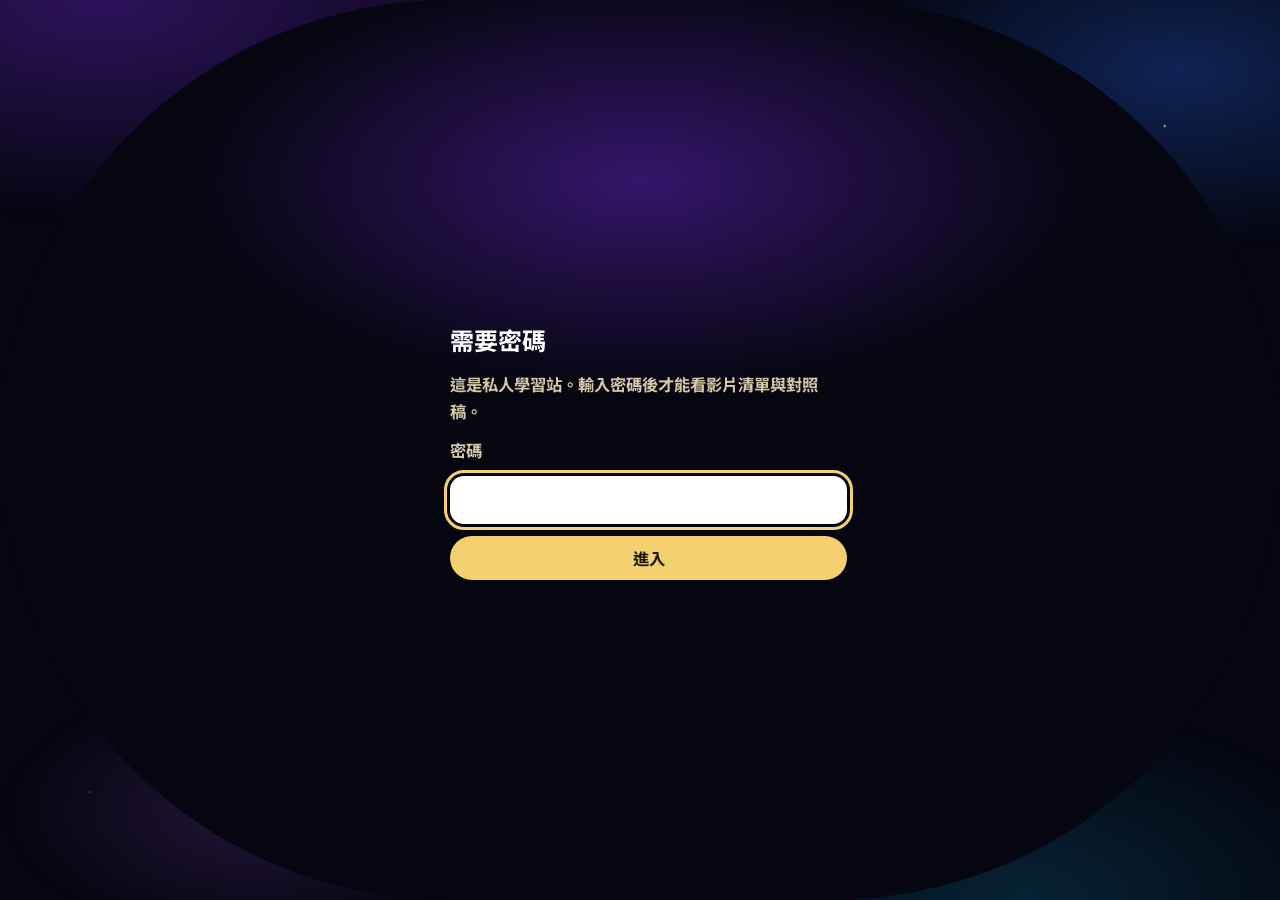
<file: index.html>
<!DOCTYPE html>
<html lang="zh-Hant" data-theme="dark">
<head>
  <meta charset="utf-8">
  <meta name="viewport" content="width=device-width, initial-scale=1">
  <meta name="robots" content="noindex, nofollow">
  <title>影片對照稿入口</title>
  <script>
    document.documentElement.dataset.theme =
      localStorage.getItem("video-transcripts-theme") === "light" ? "light" : "dark";
  </script>
  <link rel="stylesheet" href="assets/styles.css?v=6">
</head>
<body>
  <div class="starfield" aria-hidden="true"></div>
  <div id="gate" class="open" role="dialog" aria-modal="true" aria-labelledby="gate-title">
    <form id="gate-form" class="gate-form">
      <h1 id="gate-title">需要密碼</h1>
      <p>這是私人學習站。輸入密碼後才能看影片清單與對照稿。</p>
      <label for="gate-input">密碼</label>
      <input id="gate-input" type="password" autocomplete="current-password" required>
      <button type="submit">進入</button>
      <p id="gate-err" class="gate-err" hidden>密碼不對，再試一次。</p>
    </form>
  </div>

  <main class="wrap" hidden id="app">
    <div class="catalog-top">
      <button type="button" class="icon-btn" id="theme-toggle" aria-pressed="true" aria-label="切換為淺色模式" title="淺色模式">
        <svg class="icon-sun" viewBox="0 0 24 24" aria-hidden="true">
          <path d="M12 3v2M12 19v2M5 12H3M21 12h-2M6.3 6.3 4.9 4.9M19.1 19.1l-1.4-1.4M17.7 6.3l1.4-1.4M4.9 19.1l1.4-1.4"/>
          <circle cx="12" cy="12" r="4"/>
        </svg>
        <svg class="icon-moon" viewBox="0 0 24 24" aria-hidden="true">
          <path d="M21 14.3A8.4 8.4 0 1 1 9.7 3 7 7 0 0 0 21 14.3z"/>
        </svg>
      </button>
    </div>
    <header>
      <h1>影片對照稿</h1>
      <p class="lede">邊看影片、邊看中英對照逐字稿。點時間戳會跳到該段。之後同系列影片也會放在這裡。</p>
    </header>
    <section class="card">
      <h2>怎麼用</h2>
      <ol>
        <li>點「打開對照稿」。</li>
        <li>左邊是影片（約佔 2/3），右邊是逐字稿（約佔 1/3）。手機則影片在上。</li>
        <li>點某一段，影片會跳到該時間。章節列預設收合，需要時再展開。</li>
        <li>可用「中文／對照／英文」切換，右上角可切銀河暗黑／淺色。</li>
      </ol>
    </section>
    <section class="card">
      <h2>影片清單</h2>
      <ul class="list" id="video-list"></ul>
    </section>
    <footer class="note">
      <p>逐字稿依英文字幕整理並譯成繁中，供個人學習用。原片版權屬作者。</p>
    </footer>
  </main>

  <script src="assets/theme.js?v=5"></script>
  <script src="assets/auth.js?v=2"></script>
  <script>
    async function boot() {
      window.videoTranscriptsTheme.initTheme();
      await window.videoTranscriptsAuth.maybeGate();
      document.getElementById("app").hidden = false;
      const videos = await fetch("videos.json").then((r) => r.json());
      const list = document.getElementById("video-list");
      list.innerHTML = videos.map((v) => `
        <li class="row">
          <div>
            <strong>${v.titleZh}</strong>
            <span class="meta">${v.titleEn} · ${v.channel} · ${v.duration}</span>
            <span class="meta">${v.summary || ""}</span>
          </div>
          <a class="open" href="videos/${v.slug}/">打開對照稿</a>
        </li>
      `).join("");
    }
    boot();
  </script>
</body>
</html>
</file>
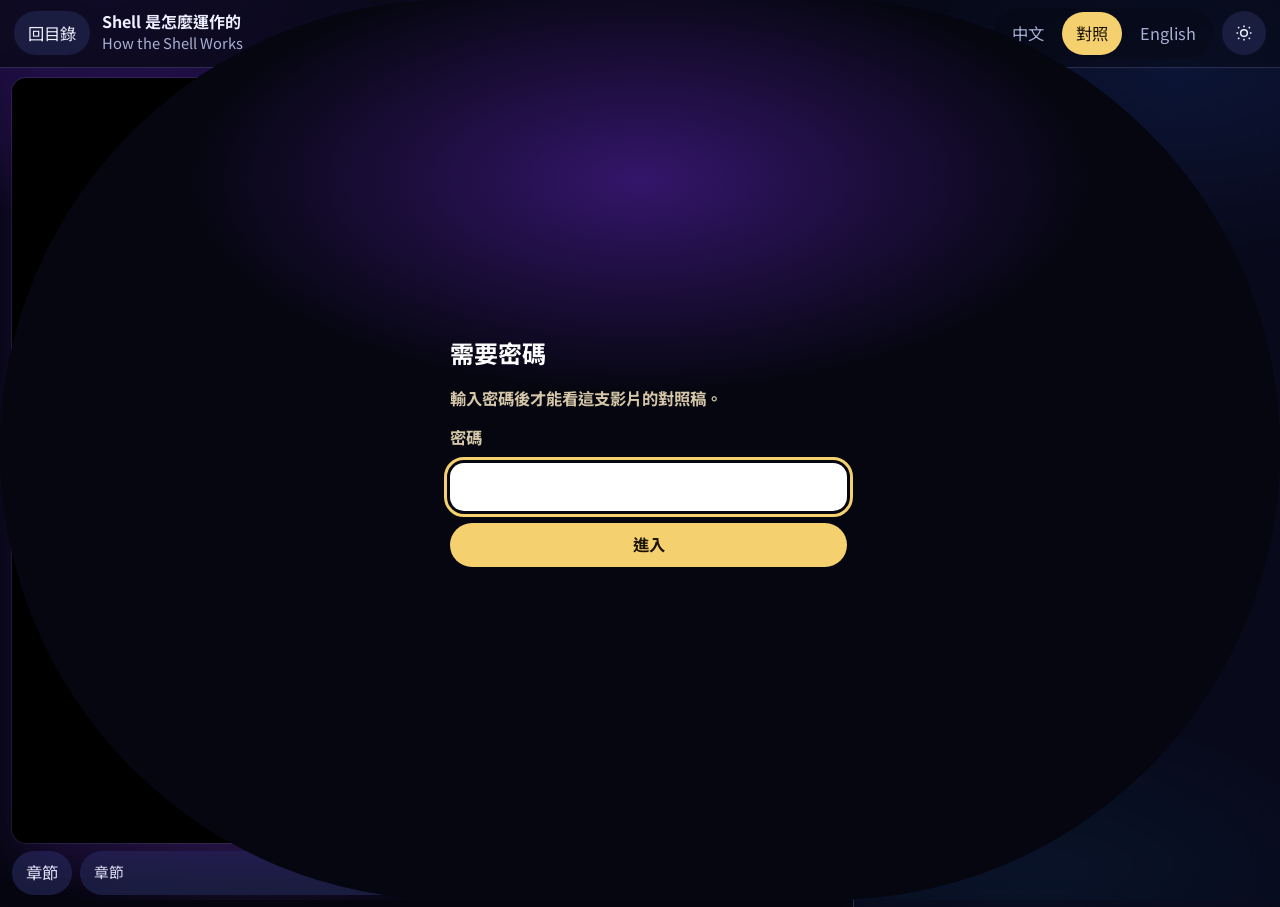
<file: videos/how-the-shell-works/index.html>
<!DOCTYPE html>
<html lang="zh-Hant" data-theme="dark">
<head>
  <meta charset="utf-8">
  <meta name="viewport" content="width=device-width, initial-scale=1">
  <meta name="robots" content="noindex, nofollow">
  <title>Shell 是怎麼運作的</title>
  <script>
    document.documentElement.dataset.theme =
      localStorage.getItem("video-transcripts-theme") === "light" ? "light" : "dark";
  </script>
  <link rel="stylesheet" href="../../assets/styles.css?v=6">
</head>
<body data-slug="how-the-shell-works" data-youtube-id="hV3_XZXeDQo" data-lang="both">
  <div class="starfield" aria-hidden="true"></div>
  <div id="gate" class="open" role="dialog" aria-modal="true" aria-labelledby="gate-title">
    <form id="gate-form" class="gate-form">
      <h1 id="gate-title">需要密碼</h1>
      <p>輸入密碼後才能看這支影片的對照稿。</p>
      <label for="gate-input">密碼</label>
      <input id="gate-input" type="password" autocomplete="current-password" required>
      <button type="submit">進入</button>
      <p id="gate-err" class="gate-err" hidden>密碼不對，再試一次。</p>
    </form>
  </div>

  <header class="site-header">
    <a class="ghost" href="../../">回目錄</a>
    <div>
      <h1 id="video-title">Shell 是怎麼運作的</h1>
      <span class="meta" id="video-sub">How the Shell Works</span>
    </div>
    <div class="header-actions">
      <div class="seg" role="group" aria-label="逐字稿語言">
        <button type="button" data-lang-btn="zh">中文</button>
        <button type="button" data-lang-btn="both" aria-pressed="true">對照</button>
        <button type="button" data-lang-btn="en">English</button>
      </div>
      <button type="button" class="icon-btn" id="theme-toggle" aria-pressed="true" aria-label="切換為淺色模式" title="淺色模式">
        <svg class="icon-sun" viewBox="0 0 24 24" aria-hidden="true">
          <path d="M12 3v2M12 19v2M5 12H3M21 12h-2M6.3 6.3 4.9 4.9M19.1 19.1l-1.4-1.4M17.7 6.3l1.4-1.4M4.9 19.1l1.4-1.4"/>
          <circle cx="12" cy="12" r="4"/>
        </svg>
        <svg class="icon-moon" viewBox="0 0 24 24" aria-hidden="true">
          <path d="M21 14.3A8.4 8.4 0 1 1 9.7 3 7 7 0 0 0 21 14.3z"/>
        </svg>
      </button>
    </div>
  </header>

  <div class="layout">
    <aside class="stage">
      <div class="player-frame"><div id="player"></div></div>
      <div class="chapter-dock">
        <div class="chapter-bar">
          <button type="button" class="chapter-toggle" id="chapter-toggle" aria-expanded="false" aria-controls="chapter-nav">章節</button>
          <div class="chapter-now" id="chapter-now">章節</div>
        </div>
        <nav id="chapter-nav" class="chapter-nav" aria-label="章節" hidden></nav>
      </div>
    </aside>
    <main class="transcript" id="transcript"></main>
  </div>

  <script src="../../assets/theme.js?v=5"></script>
  <script src="../../assets/auth.js?v=2"></script>
  <script src="../../assets/player.js?v=5"></script>
  <script src="https://www.youtube.com/iframe_api"></script>
</body>
</html>
</file>
<file: assets/styles.css>
@import url("https://fonts.googleapis.com/css2?family=Noto+Sans+TC:wght@400;500;700&family=Space+Grotesk:wght@400;500;600&display=swap");

:root,
html[data-theme="light"] {
  --bg: #f3efe6;
  --ink: #1b1a24;
  --muted: #5c5868;
  --paper: #fffdf8;
  --line: #d9d2c6;
  --teal: #4f46e5;
  --teal-ink: #312e81;
  --stage: #11121c;
  --gold: #c9a227;
  --warn: #8a4b00;
  --active: #ece7ff;
  --chip: #2a3144;
  --chip-ink: #eef1ff;
  --header: rgba(255, 253, 248, 0.92);
  --star-opacity: 0;
  --nebula: none;
  --glass: #fffdf8;
  --focus: #4f46e5;
}

html[data-theme="dark"] {
  --bg: #05060f;
  --ink: #eef0ff;
  --muted: #a8b0d4;
  --paper: rgba(16, 18, 42, 0.72);
  --line: rgba(186, 176, 255, 0.2);
  --teal: #9ae6ff;
  --teal-ink: #c4b5fd;
  --stage: transparent;
  --gold: #f5d06f;
  --warn: #ffb4a2;
  --active: rgba(124, 77, 255, 0.28);
  --chip: rgba(28, 32, 68, 0.88);
  --chip-ink: #eef0ff;
  --header: rgba(8, 10, 24, 0.78);
  --star-opacity: 1;
  --nebula:
    radial-gradient(ellipse 70% 45% at 8% 0%, rgba(109, 40, 217, 0.38), transparent 55%),
    radial-gradient(ellipse 55% 40% at 92% 8%, rgba(37, 99, 235, 0.32), transparent 50%),
    radial-gradient(ellipse 50% 40% at 80% 100%, rgba(14, 165, 233, 0.18), transparent 55%),
    radial-gradient(ellipse 40% 30% at 20% 90%, rgba(168, 85, 247, 0.18), transparent 50%);
  --glass: rgba(12, 14, 36, 0.62);
  --focus: #f5d06f;
}

* { box-sizing: border-box; }

html, body {
  margin: 0;
  min-height: 100%;
  background: var(--bg);
  color: var(--ink);
}

body {
  font-family: "Noto Sans TC", "PingFang TC", "Hiragino Sans GB", sans-serif;
  font-size: 1.02rem;
  line-height: 1.65;
  position: relative;
}

body::before {
  content: "";
  position: fixed;
  inset: 0;
  z-index: 0;
  pointer-events: none;
  background: var(--nebula);
}

.starfield {
  position: fixed;
  inset: 0;
  z-index: 0;
  pointer-events: none;
  opacity: var(--star-opacity);
  background-image:
    radial-gradient(1px 1px at 12% 18%, rgba(255,255,255,.9), transparent),
    radial-gradient(1px 1px at 28% 72%, rgba(255,255,255,.55), transparent),
    radial-gradient(1.5px 1.5px at 63% 22%, rgba(255,255,255,.85), transparent),
    radial-gradient(1px 1px at 81% 58%, rgba(210,230,255,.7), transparent),
    radial-gradient(1px 1px at 47% 41%, rgba(255,255,255,.45), transparent),
    radial-gradient(1.8px 1.8px at 91% 14%, #f5d06f, transparent),
    radial-gradient(1px 1px at 7% 88%, rgba(154,230,255,.7), transparent),
    radial-gradient(1px 1px at 73% 91%, rgba(255,255,255,.4), transparent);
  background-size: 100% 100%;
}

@media (prefers-reduced-motion: no-preference) {
  html[data-theme="dark"] .starfield {
    animation: drift 80s linear infinite;
  }
}

@keyframes drift {
  from { transform: translate3d(0, 0, 0); }
  to { transform: translate3d(-2%, -1%, 0); }
}

.wrap, .site-header, .layout, #gate, #app {
  position: relative;
  z-index: 1;
}

a { color: var(--teal); }
a:focus-visible, button:focus-visible, input:focus-visible {
  outline: 3px solid var(--focus);
  outline-offset: 3px;
}

.wrap {
  width: min(960px, calc(100% - 32px));
  margin: 0 auto;
  padding: 28px 0 80px;
}

header h1 {
  font-size: clamp(1.7rem, 4vw, 2.3rem);
  line-height: 1.25;
  margin: 0 0 8px;
}

.lede { color: var(--muted); margin: 0 0 24px; max-width: 42rem; }

.card {
  background: var(--glass);
  border: 1px solid var(--line);
  border-radius: 18px;
  padding: 20px 22px;
  margin-bottom: 18px;
  backdrop-filter: blur(16px);
}

.list { list-style: none; margin: 0; padding: 0; display: grid; gap: 10px; }

.row {
  display: grid;
  grid-template-columns: 1fr auto;
  gap: 12px;
  align-items: center;
  padding: 14px 16px;
  border: 1px solid var(--line);
  border-radius: 14px;
  background: var(--paper);
}

.meta { display: block; color: var(--muted); font-size: 0.92rem; }

.open, .ghost, .chip, .icon-btn, .seg button, .gate-form button, .chapter-toggle {
  display: inline-flex;
  align-items: center;
  justify-content: center;
  min-height: 44px;
  min-width: 44px;
  padding: 8px 14px;
  border-radius: 999px;
  border: 0;
  font: inherit;
  cursor: pointer;
  text-decoration: none;
  transition: background 180ms ease, color 180ms ease, transform 180ms ease;
}

.open {
  background: linear-gradient(135deg, #7c3aed, #2563eb);
  color: #fff;
  font-weight: 700;
}

.open:hover { filter: brightness(1.08); }

.ghost, .icon-btn, .chapter-toggle {
  background: var(--chip);
  color: var(--chip-ink);
}

html[data-theme="light"] .ghost,
html[data-theme="light"] .icon-btn,
html[data-theme="light"] .chapter-toggle {
  background: #efe8da;
  color: var(--ink);
}

.icon-btn {
  width: 44px;
  padding: 0;
}

.icon-btn svg { width: 20px; height: 20px; fill: none; stroke: currentColor; stroke-width: 1.8; }

.seg {
  display: flex;
  gap: 4px;
  padding: 4px;
  border-radius: 999px;
  background: rgba(0,0,0,.18);
}

.seg button {
  min-height: 40px;
  background: transparent;
  color: var(--muted);
}

.seg button[aria-pressed="true"] {
  background: var(--gold);
  color: #1b1404;
}

#gate {
  position: fixed;
  inset: 0;
  background:
    radial-gradient(ellipse 60% 40% at 50% 20%, rgba(109, 40, 217, 0.45), transparent 60%),
    #05060f;
  color: #f2e4c8;
  display: none;
  place-items: center;
  z-index: 50;
  padding: 24px;
}

#gate.open { display: grid; }

.gate-form {
  display: grid;
  gap: 12px;
  width: min(380px, 100%);
}

.gate-form h1 { margin: 0; font-size: 1.5rem; color: #fff; }
.gate-form p { margin: 0; color: #d5c7a8; }
.gate-form label { color: #d5c7a8; }
.gate-form input {
  font: inherit;
  min-height: 48px;
  border-radius: 14px;
  border: 0;
  padding: 0 14px;
}
.gate-form button {
  background: var(--gold);
  color: #1b1404;
  font-weight: 700;
}
.gate-err { color: #ffb4a2; margin: 0; }

.site-header {
  display: grid;
  grid-template-columns: auto minmax(0, 1fr) auto;
  gap: 12px;
  align-items: center;
  padding: 8px 14px;
  background: var(--header);
  border-bottom: 1px solid var(--line);
  position: sticky;
  top: 0;
  z-index: 10;
  backdrop-filter: blur(18px);
}

.site-header h1 {
  font-size: 1rem;
  margin: 0;
  white-space: nowrap;
  overflow: hidden;
  text-overflow: ellipsis;
}

.header-actions {
  display: flex;
  gap: 8px;
  align-items: center;
}

.layout {
  display: grid;
  grid-template-columns: minmax(0, 2fr) minmax(280px, 1fr);
  height: calc(100vh - 61px);
}

.stage {
  background: var(--stage);
  padding: 10px 12px 12px;
  display: grid;
  grid-template-rows: minmax(0, 1fr) auto;
  gap: 8px;
  min-width: 0;
}

.player-frame {
  position: relative;
  width: 100%;
  height: 100%;
  min-height: 220px;
  background: #000;
  border-radius: 14px;
  overflow: hidden;
  box-shadow: 0 0 0 1px rgba(255,255,255,.08), 0 18px 50px rgba(76, 29, 149, 0.28);
}

.player-frame iframe,
.player-frame > div {
  position: absolute;
  inset: 0;
  width: 100% !important;
  height: 100% !important;
  border: 0;
}

.icon-moon, .icon-sun { display: none; }
html[data-theme="dark"] .icon-sun { display: block; }
html[data-theme="light"] .icon-moon { display: block; }

.chapter-dock {
  display: grid;
  gap: 8px;
}

.chapter-bar {
  display: grid;
  grid-template-columns: auto minmax(0, 1fr);
  gap: 8px;
  align-items: center;
}

.chapter-now {
  min-height: 44px;
  display: flex;
  align-items: center;
  padding: 0 14px;
  border-radius: 999px;
  background: var(--chip);
  color: var(--chip-ink);
  font-family: "Space Grotesk", "Noto Sans TC", sans-serif;
  font-size: 0.92rem;
  overflow: hidden;
  text-overflow: ellipsis;
  white-space: nowrap;
}

.chapter-nav {
  display: none;
  flex-wrap: wrap;
  gap: 6px;
}

.chapter-dock.open .chapter-nav {
  display: flex;
}

.chip {
  background: var(--chip);
  color: var(--chip-ink);
  white-space: nowrap;
  min-height: 36px;
  font-size: 0.88rem;
  padding: 6px 12px;
}

.chip[aria-current="true"] {
  background: var(--gold);
  color: #1b1404;
}

.transcript {
  padding: 12px 14px 48px;
  overflow-y: auto;
  height: calc(100vh - 61px);
  background: var(--glass);
  border-left: 1px solid var(--line);
  backdrop-filter: blur(18px);
}

.section { margin: 0 0 22px; }

.section h2 {
  margin: 0 0 10px;
  font-size: 1rem;
  letter-spacing: 0.01em;
}

.para {
  width: 100%;
  text-align: left;
  border: 1px solid transparent;
  background: var(--paper);
  border-radius: 12px;
  padding: 10px 12px;
  margin: 0 0 8px;
  cursor: pointer;
  color: inherit;
  font: inherit;
}

.para:hover { border-color: var(--line); }

.para.active {
  background: var(--active);
  border-color: rgba(245, 208, 111, 0.55);
  box-shadow: 0 0 0 1px rgba(245, 208, 111, 0.25);
}

.time {
  font-family: "Space Grotesk", ui-monospace, sans-serif;
  font-variant-numeric: tabular-nums;
  color: var(--teal);
  font-weight: 600;
  font-size: 0.86rem;
}

.zh { margin: 4px 0 6px; font-size: 1.02rem; }

.en {
  margin: 0;
  color: var(--muted);
  font-size: 0.86rem;
  font-family: "Space Grotesk", ui-monospace, "SF Mono", sans-serif;
  white-space: pre-wrap;
}

body[data-lang="zh"] .en { display: none; }
body[data-lang="en"] .zh { display: none; }

footer.note {
  margin-top: 24px;
  color: var(--muted);
  font-size: 0.92rem;
}

.catalog-top {
  display: flex;
  justify-content: flex-end;
  margin-bottom: 12px;
}

@media (max-width: 960px) {
  .layout {
    grid-template-columns: 1fr;
    height: auto;
  }
  .stage {
    position: sticky;
    top: 57px;
    z-index: 8;
    grid-template-rows: auto auto;
  }
  .player-frame {
    aspect-ratio: 16 / 9;
    height: auto;
  }
  .transcript {
    height: auto;
    overflow: visible;
    border-left: 0;
    border-top: 1px solid var(--line);
  }
  .site-header {
    grid-template-columns: auto minmax(0, 1fr);
  }
  .header-actions { grid-column: 1 / -1; justify-content: flex-end; }
  .row { grid-template-columns: 1fr; }
  .open { justify-self: start; }
}
</file>
